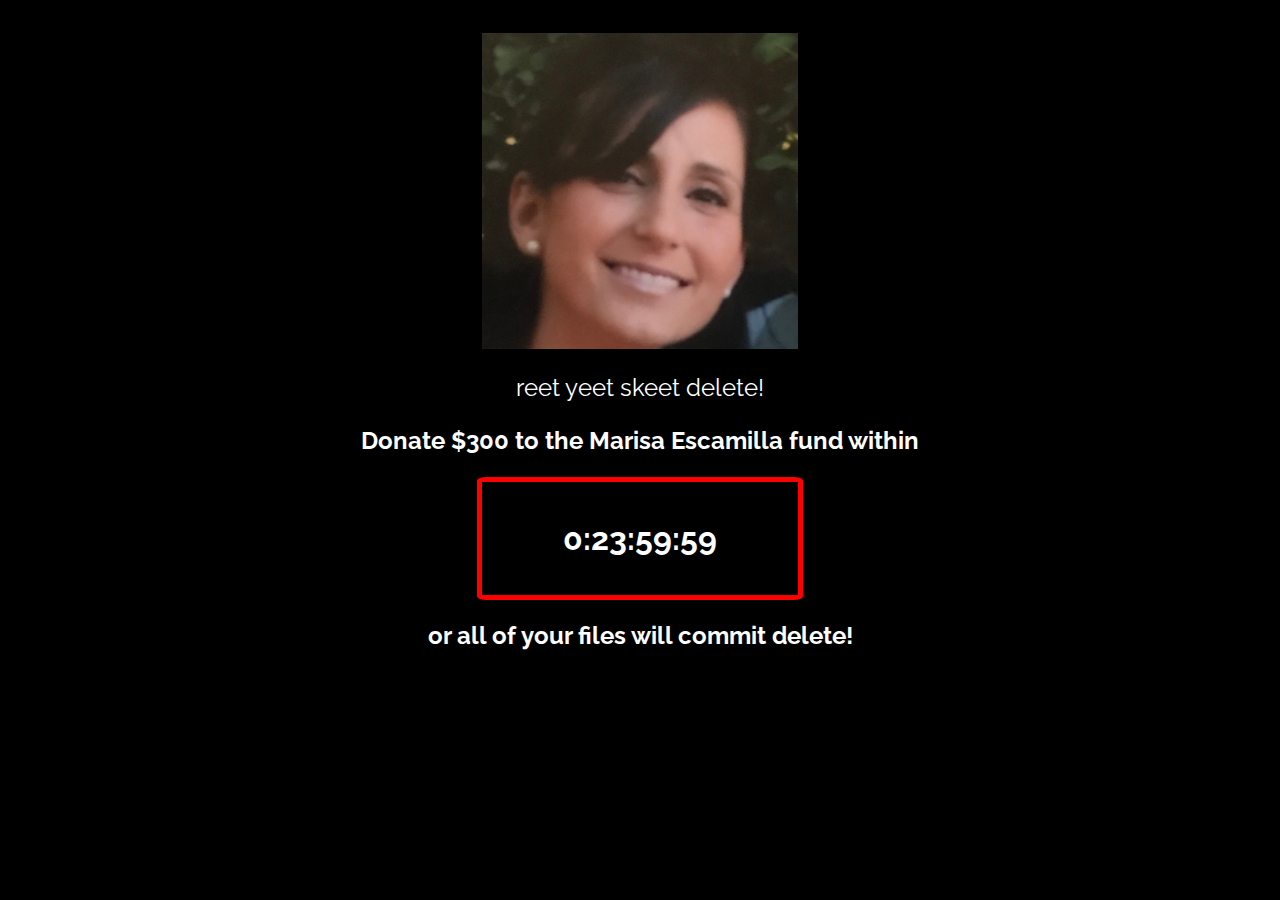
<file: wanateach/index.html>
<html>
   <head>
      <link rel="stylesheet" href="main.css">
      <script src="main.js"></script>
      <title>WanaTeach Decrypt0r</title>
   </head>
   <body onkeydown="lkey(event)">
      <center>
         <img src="images/toohighres4me.jpg" id="logo" class="logo">
         <br>
         <p class="alert" id="alert">reet yeet skeet delete!</h2>
         <br>
         <h2 class="info" id="subtext">Donate $300 to the Marisa Escamilla fund within</h2>
         <h1 class="header" id="header"></h1>
         <h2 class="info" id="info"></h2>
      </center>
   </body>
</html>
</file>
<file: wanateach/main.css>
@import url('https://fonts.googleapis.com/css?family=Raleway');

body {
   font-family: 'Raleway', sans-serif;
   background-color: black;
   cursor: none;
   overflow: hidden;
}

.logo {
   width: 25%;
   height: auto;
   margin-top: 2%;
}

.header {
   font-size: 32px;
   color: white;
   border-radius: 3%;
   border: 5px solid red;
   width: 25%;
   padding-top: 3%;
   padding-bottom: 3%;
}

.info {
   color: white;
}

.alert {
   font-size: 24px;
   color: white;
}

.subl {
   float: left;
   font-size: 18px;
   color: white;
}

.subr {
   float: right;
   font-size: 18px;
   color: white;
}

@keyframes fadein {
   from {
      opacity: 0;
   }
   to {
      opacity: 1;
   }
}

@keyframes fadeout {
   from {
      opacity: 0;
   }
   to {
      opacity: 1;
   }
}
</file>
